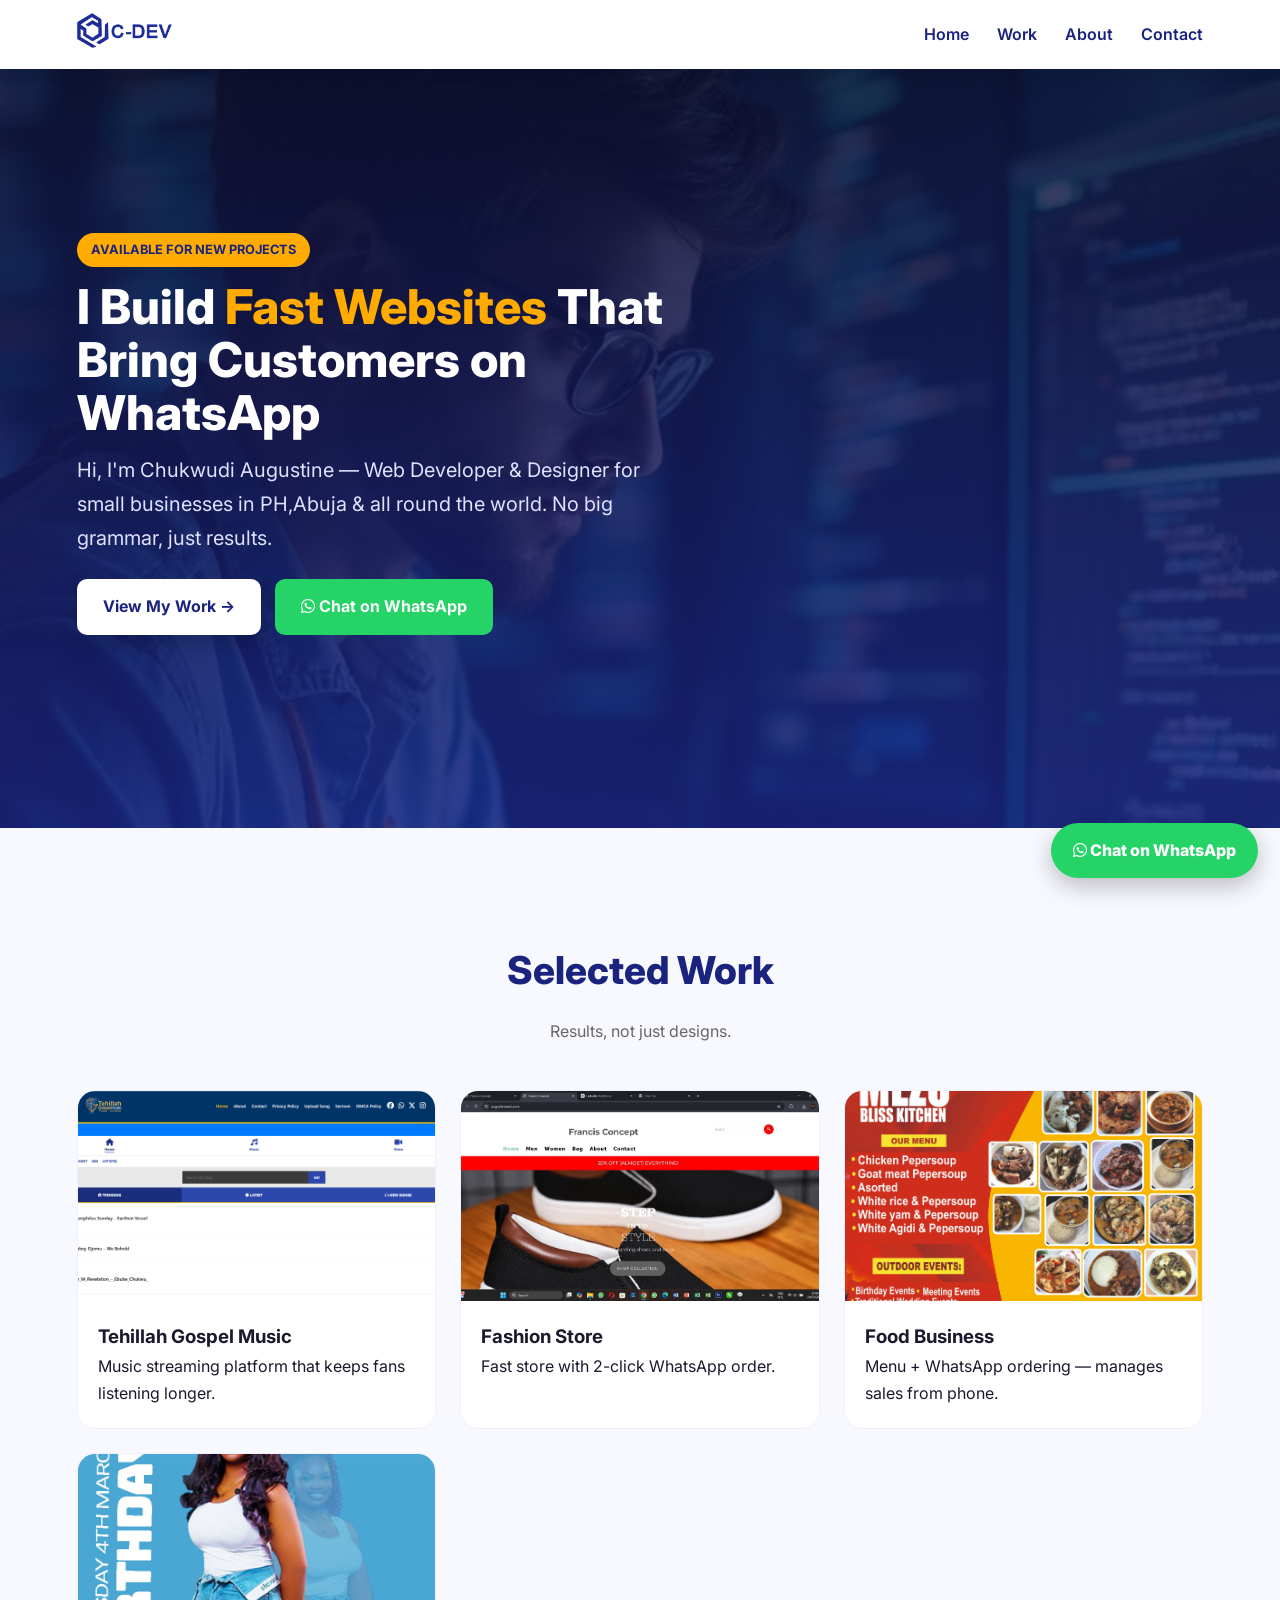
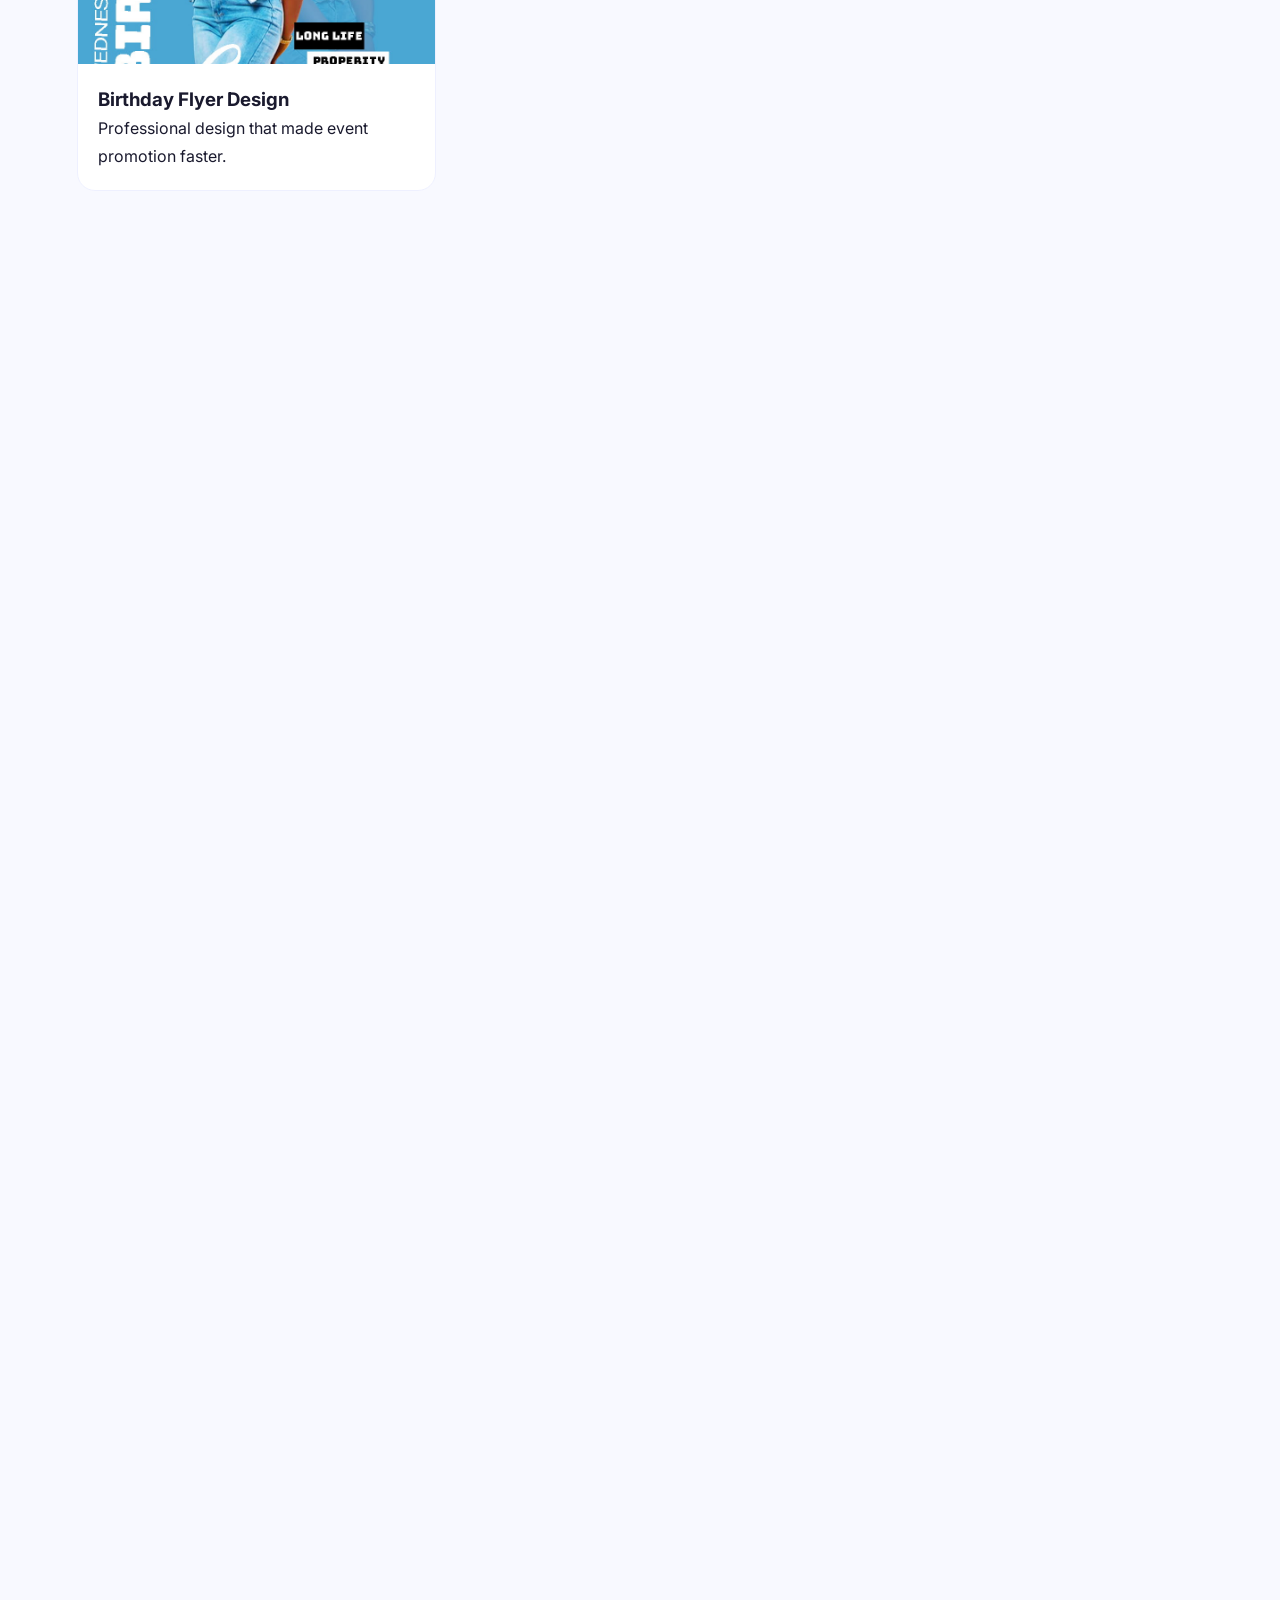
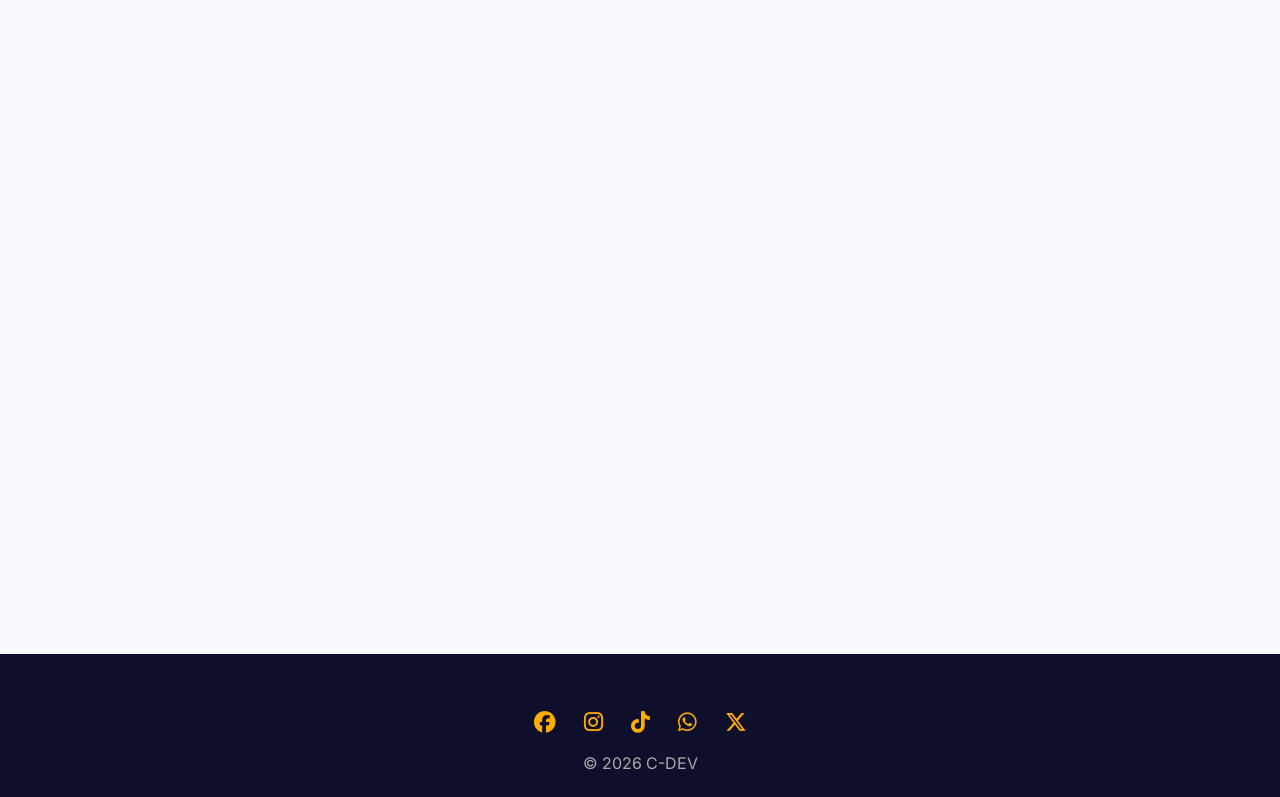
<file: index.html>
<!DOCTYPE html>
<html lang="en">
<head>
<meta charset="UTF-8">
<meta name="viewport" content="width=device-width, initial-scale=1.0">
<link href="https://fonts.googleapis.com/css2?family=Inter:wght@400;600;800&display=swap" rel="stylesheet">
<link rel="stylesheet" href="https://cdnjs.cloudflare.com/ajax/libs/font-awesome/6.5.1/css/all.min.css">
<title>C-DEV | I Build Websites That Bring Customers</title>
<style>
*{margin:0;padding:0;box-sizing:border-box;font-family:'Inter',sans-serif}
html{scroll-behavior:smooth}
body{background:#f8f9ff;color:#1a1a2e;line-height:1.7;overflow-x:hidden}
a{text-decoration:none!important}
header{position:fixed;top:0;width:100%;z-index:1000;background:#fff;box-shadow:0 2px 15px rgba(0,0,0,0.07);display:flex;justify-content:space-between;align-items:center;padding:0.8rem 6%}
.logo img{
  width:95px;
  filter: brightness(0) saturate(100%) invert(11%) sepia(84%) saturate(4000%) hue-rotate(235deg) brightness(90%) contrast(95%);
}
.nav-links{display:flex;gap:28px;list-style:none}
.nav-links a{font-weight:600;color:#1a237e!important}
.hamburger{display:none;cursor:pointer}.bar{display:block;width:24px;height:3px;background:#1a237e;margin:5px 0;border-radius:2px}

/* ANIMATIONS */
@keyframes fadeUp{0%{opacity:0;transform:translateY(30px)}100%{opacity:1;transform:translateY(0)}}
@keyframes fadeIn{0%{opacity:0}100%{opacity:1}}
@keyframes pulse{0%,100%{transform:scale(1)}50%{transform:scale(1.05)}}
@keyframes float{0%,100%{transform:translateY(0)}50%{transform:translateY(-6px)}}
@keyframes bounce{0%,100%{transform:translateY(0)}50%{transform:translateY(-4px)}}
.animate{opacity:0;transform:translateY(30px);transition:0.7s ease}
.animate.show{opacity:1;transform:translateY(0)}

section{padding:110px 6% 70px}
h2{font-size:2.4rem;font-weight:800;color:#1a237e;text-align:center;margin-bottom:15px}
.sub{color:#666;text-align:center;max-width:600px;margin:0 auto 45px}

/* HERO WITH ANIMATION + VISIBLE */
#home{min-height:92vh;background:linear-gradient(rgba(13,15,43,0.82),rgba(26,35,126,0.85)),url('c-dev123.jpg');background-size:cover;background-position:center;display:flex;flex-direction:column;justify-content:center;align-items:flex-start;color:#fff}
#home .badge{animation:fadeUp 0.8s ease forwards, pulse 2s infinite 1s;background:#ffab00;color:#1a237e;padding:6px 14px;border-radius:30px;font-size:0.8rem;margin-bottom:14px;font-weight:700}
#home h1{font-size:3rem;line-height:1.1;font-weight:800;max-width:650px;color:#fff;animation:fadeUp 1s ease 0.2s both}
#home h1 span{color:#ffab00}
#home h2{font-size:1.25rem;text-align:left;font-weight:400;color:#e0e0ff!important;margin:14px 0;max-width:600px;animation:fadeUp 1s ease 0.4s both}
#home .btns{animation:fadeUp 1s ease 0.6s both}
.btn{padding:14px 26px;border-radius:10px;font-weight:700;display:inline-block;margin-right:10px;margin-top:10px;transition:0.25s}
.btn-primary{background:#fff;color:#1a237e;box-shadow:0 8px 20px rgba(0,0,0,0.2);animation:float 3s ease-in-out infinite}
.btn-primary:hover{transform:translateY(-2px)}
.btn-wa{background:#25D366!important;color:#fff!important}
.btn-wa:hover{transform:translateY(-2px)}

.project-grid{display:grid;grid-template-columns:repeat(auto-fit,minmax(280px,1fr));gap:24px}
.project-card{background:#fff;border-radius:18px;overflow:hidden;border:1px solid #eef0ff;transition:0.4s}
.project-card:hover{transform:translateY(-8px) scale(1.02);box-shadow:0 20px 40px rgba(26,35,126,0.15)}
.project-img-container{height:210px;overflow:hidden}
.project-img-container img{width:100%;height:100%;object-fit:cover;transition:0.6s}
.project-card:hover img{transform:scale(1.1)}
.project-content{padding:20px}

.testimonial-grid{display:grid;grid-template-columns:repeat(auto-fit,minmax(280px,1fr));gap:22px}
.testimonial-item{background:#fff;padding:26px;border-radius:18px;border:1px solid #eef0ff;text-align:center;transition:0.4s}
.testimonial-item:hover{transform:translateY(-5px)}
.testimonial-item img{width:76px;height:76px;border-radius:50%;object-fit:cover;margin-bottom:12px;border:3px solid #1a237e}
.testimonial-item h4{color:#1a237e}.testimonial-item span{color:#ffab00;font-size:0.8rem;font-weight:700;text-transform:uppercase}
.testimonial-item p{margin-top:10px;color:#555;font-style:italic;font-size:0.95rem}

.about-container,.contact-container{display:flex;gap:40px;align-items:center}
.about-text,.contact-info{flex:1}.about-image,.contact-map{flex:1}
.about-image img{width:100%;border-radius:18px;box-shadow:12px 12px 0 #ffab00;transition:0.5s}
.about-image img:hover{transform:rotate(-1deg) scale(1.02)}
.contact-map{border-radius:18px;overflow:hidden;min-height:360px;background:#eee}
.download-btn{display:inline-block;background:#ffab00;color:#1a237e!important;padding:14px 28px;border-radius:10px;font-weight:800;margin-top:18px;transition:0.3s}
.download-btn:hover{transform:translateY(-2px);box-shadow:0 6px 16px rgba(255,171,0,0.4)}
footer{background:#0d0f2b;color:#fff;padding:50px 6% 20px;text-align:center}
.social-icons a{color:#ffab00;margin:0 12px;font-size:1.35rem;transition:0.3s;display:inline-block}
.social-icons a:hover{transform:translateY(-4px) scale(1.2);color:#fff}
.float-wa{position:fixed!important;bottom:22px!important;right:22px!important;background:#25D366!important;color:#fff!important;padding:14px 22px!important;border-radius:50px!important;font-weight:800!important;z-index:99999!important;box-shadow:0 8px 24px rgba(0,0,0,0.25)!important;animation:bounce 2s infinite}

@media(max-width:800px){.hamburger{display:block}.nav-links{position:fixed;left:-100%;top:64px;flex-direction:column;background:#fff;width:100%;padding:20px 0;box-shadow:0 10px 20px rgba(0,0,0,0.08);transition:0.3s}.nav-links.active{left:0}.nav-links li{margin:16px 0;text-align:center}#home h1{font-size:2.2rem}.about-container,.contact-container{flex-direction:column}}
</style>
</head>
<body>
<header>
<div class="logo"><a href="index.html"><img src="c-dev44.png" alt="C-DEV"></a></div>
<ul class="nav-links" id="nav-menu">
<li><a href="#home">Home</a></li><li><a href="#project">Work</a></li><li><a href="#about">About</a></li><li><a href="#contact">Contact</a></li>
</ul>
<div class="hamburger" id="hamburger"><span class="bar"></span><span class="bar"></span><span class="bar"></span></div>
</header>

<section id="home">
<span class="badge">AVAILABLE FOR NEW PROJECTS</span>
<h1>I Build <span>Fast Websites</span> That Bring Customers on WhatsApp</h1>
<h2>Hi, I'm Chukwudi Augustine — Web Developer & Designer for small businesses in PH,Abuja & all round the world. No big grammar, just results.</h2>
<div class="btns">
<a href="#project" class="btn btn-primary">View My Work →</a>
<a href="https://wa.me/2348162892235?text=Hello%20C-DEV%2C%20I%20saw%20your%20portfolio" class="btn btn-wa"><i class="fa-brands fa-whatsapp"></i> Chat on WhatsApp</a>
</div>
</section>

<section id="project">
<h2 class="animate">Selected Work</h2>
<p class="sub animate">Results, not just designs.</p>
<div class="project-grid">
<div class="project-card animate"><div class="project-img-container"><img src="images/157984.png" alt="music website" loading="lazy"></div><div class="project-content"><h3>Tehillah Gospel Music</h3><p>Music streaming platform that keeps fans listening longer.</p></div></div>
<div class="project-card animate"><div class="project-img-container"><img src="images/157986.jpg" alt="fashion store" loading="lazy"></div><div class="project-content"><h3>Fashion Store</h3><p>Fast store with 2-click WhatsApp order.</p></div></div>
<div class="project-card animate"><div class="project-img-container"><img src="images/158006.jpg" alt="food business" loading="lazy"></div><div class="project-content"><h3>Food Business</h3><p>Menu + WhatsApp ordering — manages sales from phone.</p></div></div>
<div class="project-card animate"><div class="project-img-container"><img src="images/158000.jpg" alt="flyer" loading="lazy"></div><div class="project-content"><h3>Birthday Flyer Design</h3><p>Professional design that made event promotion faster.</p></div></div>
</div>
</section>

<section id="about">
<h2 class="animate">About Me</h2>
<div class="about-container animate">
<div class="about-text"><p>I'm <b>Chukwudi Augustine (C-DEV)</b>. I turn complex ideas into simple, fast products that bring customers. Tools: CorelDraw, Photoshop, HTML, CSS, JS, PHP, MySQL.</p><a href="resume/chukwudi-cv.pdf" class="download-btn" download>Download CV</a></div>
<div class="about-image"><img src="images/157985.jpg" alt="Work" loading="lazy"></div>
</div>
</section>

<section id="testimonial">
<h2 class="animate">What Clients Say</h2>
<div class="testimonial-grid">
<div class="testimonial-item animate"><img src="images/157929.jpg" alt="" loading="lazy"><h4>John Smith</h4><span>Creative Director</span><p>"C-DEV delivered an exceptional landing page."</p></div>
<div class="testimonial-item animate"><img src="images/158011.jpg" alt="" loading="lazy"><h4>Sarah Adams</h4><span>Marketing Lead</span><p>"WhatsApp integration made sales easier!"</p></div>
<div class="testimonial-item animate"><img src="images/158010.jpg" alt="" loading="lazy"><h4>David Okoro</h4><span>Proprietor</span><p>"School management simplified our work."</p></div>
</div>
</section>

<section id="contact">
<h2 class="animate">Let's Build Yours</h2>
<p class="sub animate">Fast reply on WhatsApp.</p>
<div class="contact-container animate">
<div class="contact-info">
<p><i class="fa-solid fa-phone"></i> <a href="tel:+2347047168327" style="color:#1a237e;font-weight:600">+234 704 716 8327</a></p>
<p><i class="fa-brands fa-whatsapp" style="color:#25D366"></i> <a href="https://wa.me/2348162892235" style="color:#1a237e;font-weight:600">+234 816 289 2235</a></p>
<p><i class="fa-brands fa-instagram"></i> <a href="https://www.instagram.com/cdevaugustine" target="_blank" style="color:#1a237e;font-weight:600">@cdevaugustine</a></p>
<p><i class="fa-brands fa-tiktok"></i> <a href="https://www.tiktok.com/@c_devchukwudi" target="_blank" style="color:#1a237e;font-weight:600">@c_devchukwudi</a></p>
<p><i class="fa-solid fa-envelope"></i> <a href="mailto:chukwudiaugustine100@gmail.com" style="color:#1a237e;font-weight:600">chukwudiaugustine100@gmail.com</a></p>
</div>
<div class="contact-map"><iframe src="https://www.google.com/maps/embed?pb=!1m18!1m12!1m3!1d63560.03264426839!2d6.974916848632811!3d5.492543900000001!2m3!1f0!2f0!3f0!3m2!1i1024!2i768!4f13.1!3m3!1m2!1s0x104259ba2f99587f%3A0x6b29d9361732a39a!2sOwerri!5e0!3m2!1sen!2sng!4v1715456000000!5m2!1sen!2sng" width="100%" height="360" style="border:0;border-radius:18px" loading="lazy"></iframe></div>
</div>
</section>

<footer>
<div class="social-icons">
<a href="https://web.facebook.com/chukwudi.augustine.179042/" target="_blank"><i class="fa-brands fa-facebook"></i></a>
<a href="https://www.instagram.com/cdevaugustine" target="_blank"><i class="fa-brands fa-instagram"></i></a>
<a href="https://www.tiktok.com/@c_devchukwudi" target="_blank"><i class="fa-brands fa-tiktok"></i></a>
<a href="https://wa.me/2348162892235" target="_blank"><i class="fa-brands fa-whatsapp"></i></a>
<a href="https://x.com/chukwud05632310" target="_blank"><i class="fa-brands fa-x-twitter"></i></a>
</div>
<p style="color:#aaa;margin-top:10px">© 2026 C-DEV</p>
</footer>

<a href="https://wa.me/2348162892235?text=Hello%20C-DEV%2C%20I%20saw%20your%20portfolio%20and%20need%20a%20website" class="float-wa"><i class="fa-brands fa-whatsapp"></i> Chat on WhatsApp</a>

<script>
const h=document.getElementById('hamburger'), m=document.getElementById('nav-menu');
h.addEventListener('click',()=>m.classList.toggle('active'));
document.querySelectorAll('.nav-links a').forEach(a=>a.addEventListener('click',()=>m.classList.remove('active')));
// SCROLL ANIMATION
const observer=new IntersectionObserver((entries)=>{entries.forEach(e=>{if(e.isIntersecting){e.target.classList.add('show')}})},{threshold:0.15});
document.querySelectorAll('.animate').forEach(el=>observer.observe(el));
</script>
</body>
</html>
</file>
